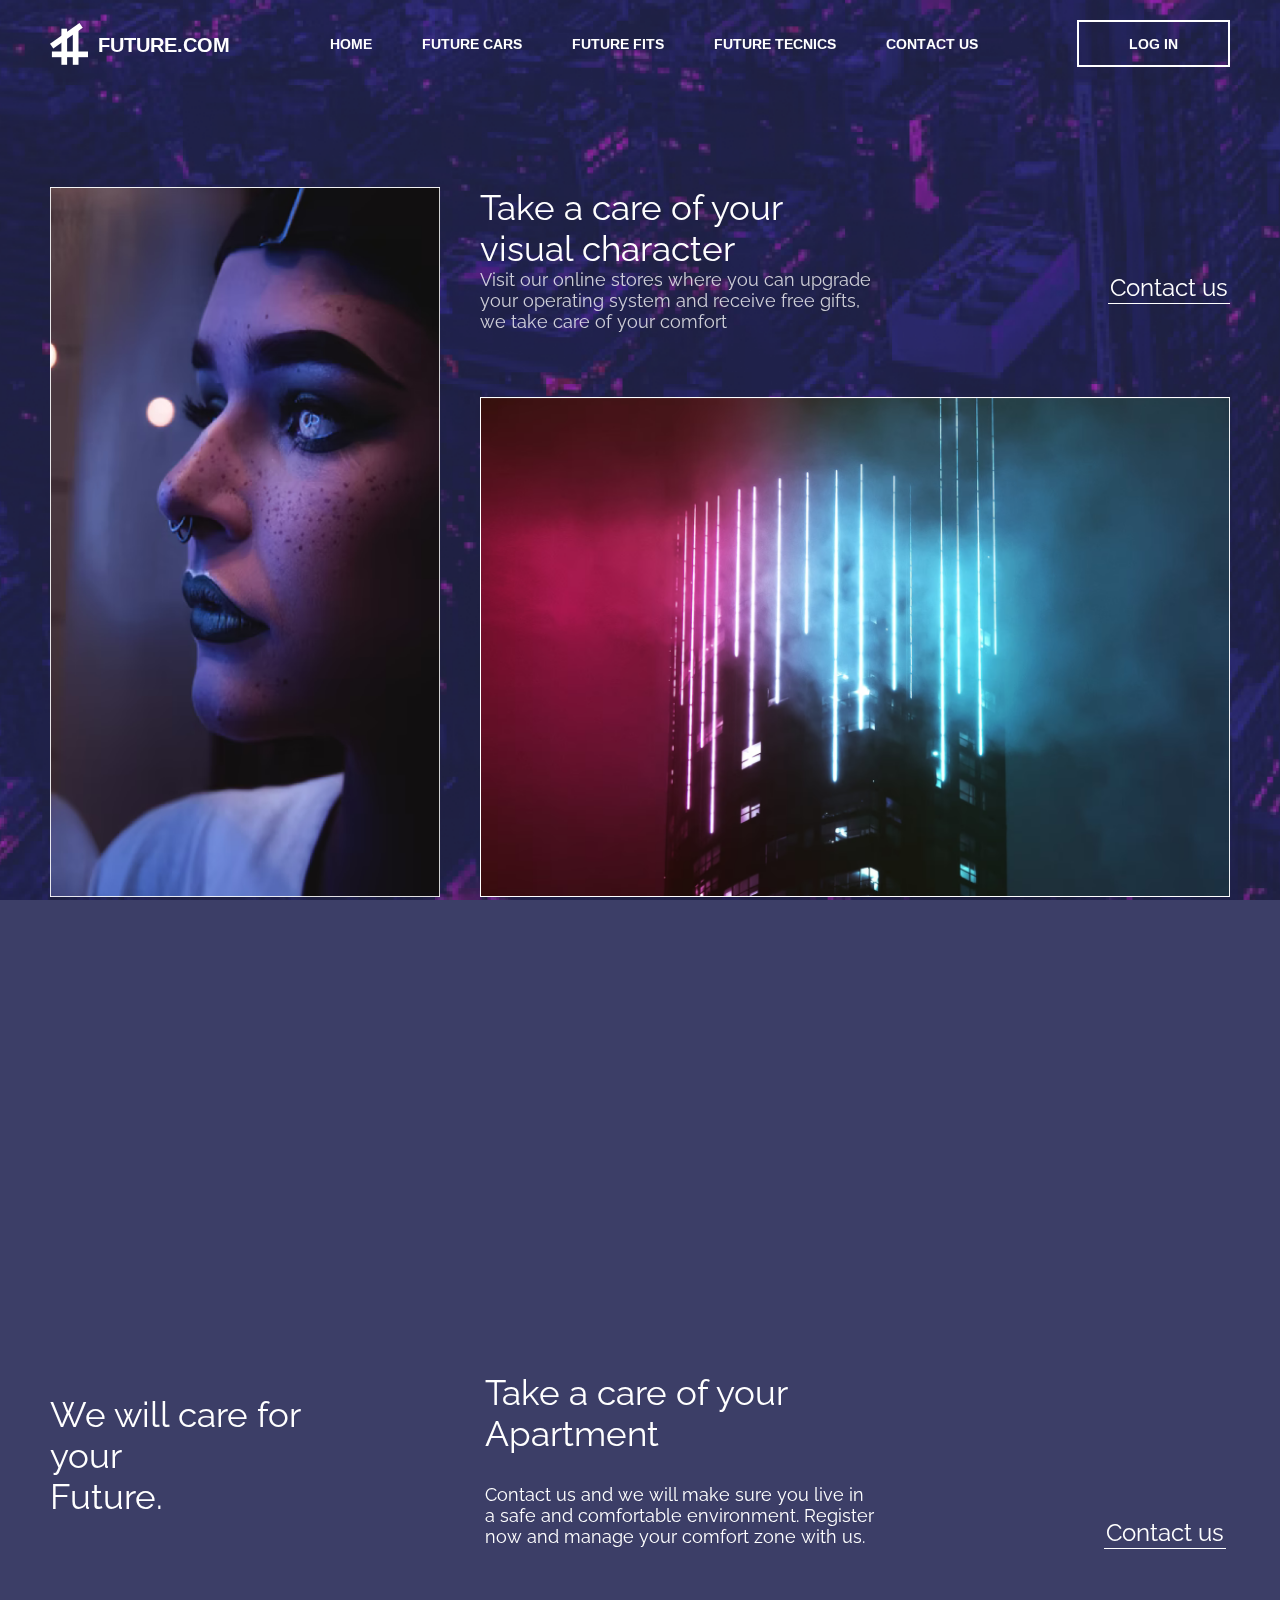
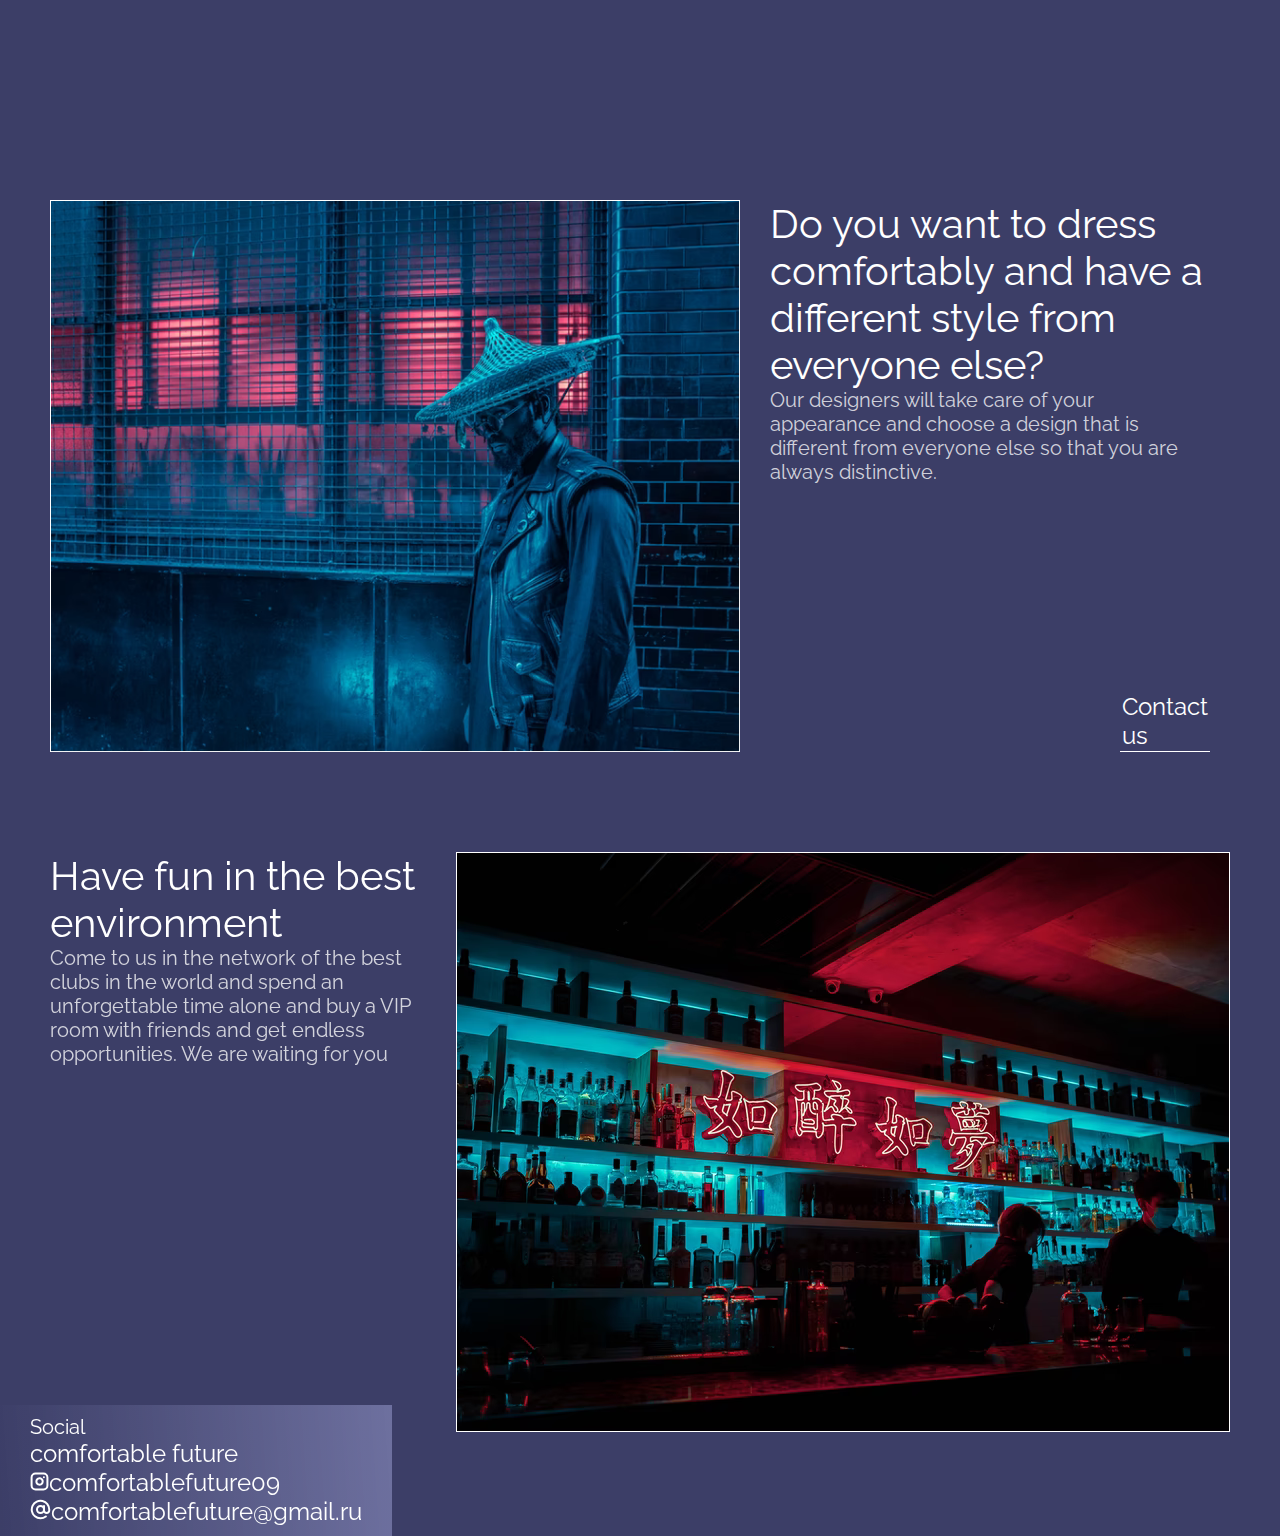
<file: index.html>
<!DOCTYPE html>
<html lang="en">

<head>
    <link rel="stylesheet" href="https://cdnjs.cloudflare.com/ajax/libs/font-awesome/6.4.2/css/all.min.css"
        integrity="sha512-z3gLpd7yknf1YoNbCzqRKc4qyor8gaKU1qmn+CShxbuBusANI9QpRohGBreCFkKxLhei6S9CQXFEbbKuqLg0DA=="
        crossorigin="anonymous" referrerpolicy="no-referrer" />
    <link rel="preconnect" href="https://fonts.googleapis.com">
    <link rel="preconnect" href="https://fonts.gstatic.com" crossorigin>
    <link href="https://fonts.googleapis.com/css2?family=Ramabhadra&display=swap" rel="stylesheet">
    <link rel="preconnect" href="https://fonts.googleapis.com">
    <link rel="preconnect" href="https://fonts.gstatic.com" crossorigin>
    <link href="https://fonts.googleapis.com/css2?family=Raleway&display=swap" rel="stylesheet">
    <meta charset="UTF-8">
    <meta name="viewport" content="width=device-width, initial-scale=1.0">
    <title>Document</title>
    <link rel="stylesheet" href="assets/css/style.css">
</head>

<body>
    <header>
        <nav>
            <h1><a href="index.html"><img src="assets/img/Nav Group 1.svg" alt="">FUTURE.COM</a></h1>
            <ul>
                <li><a href="index.html">HOME</a></li>
                <li><a href="#">FUTURE CARS</a></li>
                <li><a href="main.html">FUTURE FITS</a></li>
                <li><a href="#">FUTURE TECNICS</a></li>
                <li><a href="#">CONTACT US</a></li>
            </ul>
            <a href="#" class="log_in">LOG IN</a>
        </nav>
        <div class="section1">
            <div class="img1">
                <img src="assets/img/Sec1 Rectangle 7.png" alt="">
            </div>
            <div class="text">
                <div class="take">
                    <h2>Take a care of your <br>
                        visual character</h2>
                    <p>Visit our online stores where you can upgrade <br> your operating system and receive free gifts,
                        <br> we take
                        care of your comfort
                    </p>
                </div>
                <div class="content"><a href="#">Contact us</a></div>
            </div>
            <div class="img2">
                <img src="assets/img/Sec2 Rectangle 8.png" alt="">
            </div>

        </div>
        <div class="div">
            <div class="text2">
                <h2>We will care for <br>
                    your <br>
                    Future.</h2>
            </div>
            <div class="take2">
                <div>
                    <h2>Take a care of your <br>
                        Apartment</h2>
                    <p>Contact us and we will make sure you live in <br> a safe and comfortable environment. Register
                        <br>
                        now and
                        manage your comfort zone with us.
                    </p>
                </div>

                <div class="Contact"><a href="#">Contact us</a></div>
            </div>
        </div>
    </header>
    <section class="section2">
        <div class="img3">
            <img src="assets/img/Sec3 image 1 (1).png" alt="">
            <a href="#">Contact us</a>
        </div>
        <div class="text4">
            <h2>Do you want to dress <br> comfortably and have a <br>
                different style from <br> everyone else?
            </h2>
            <p>Our designers will take care of your <br> appearance and choose a design that is <br> different from
                everyone else
                so that you are <br> always distinctive.
            </p>
        </div>
    </section>
    <section class="section3">
        <div class="text5">
            <h2>Have fun in the best <br> environment</h2>
            <p>Come to us in the network of the best <br> clubs in the world and spend an <br> unforgettable time alone
                and buy a VIP <br> room with friends and get endless <br> opportunities. We are waiting for you
            </p>
        </div>
        <div class="img4">
            <img src="assets/img/Sec4 image 2.png" alt="">
        </div>
        <div class="footer">
            <ul>
                <li><h2>Social</h2></li>
                <li><a href="https://ru-ru.facebook.com/" target="_blank"><i class="fa-brands fa-facebook-f"></i>comfortable future</a></li>
                <li><a href="https://www.instagram.com/" target="_blank"><img src="assets/img/instagram.svg" alt="">comfortablefuture09</a></li>
                <li><a href="#"><img src="assets/img/at-sign.svg" alt="">comfortablefuture@gmail.ru</a></li>
            </ul>
        </div>
    </section>
</body>
<!-- <img src="assets/img/facebook.svg" alt=""> -->
</html>
</file>
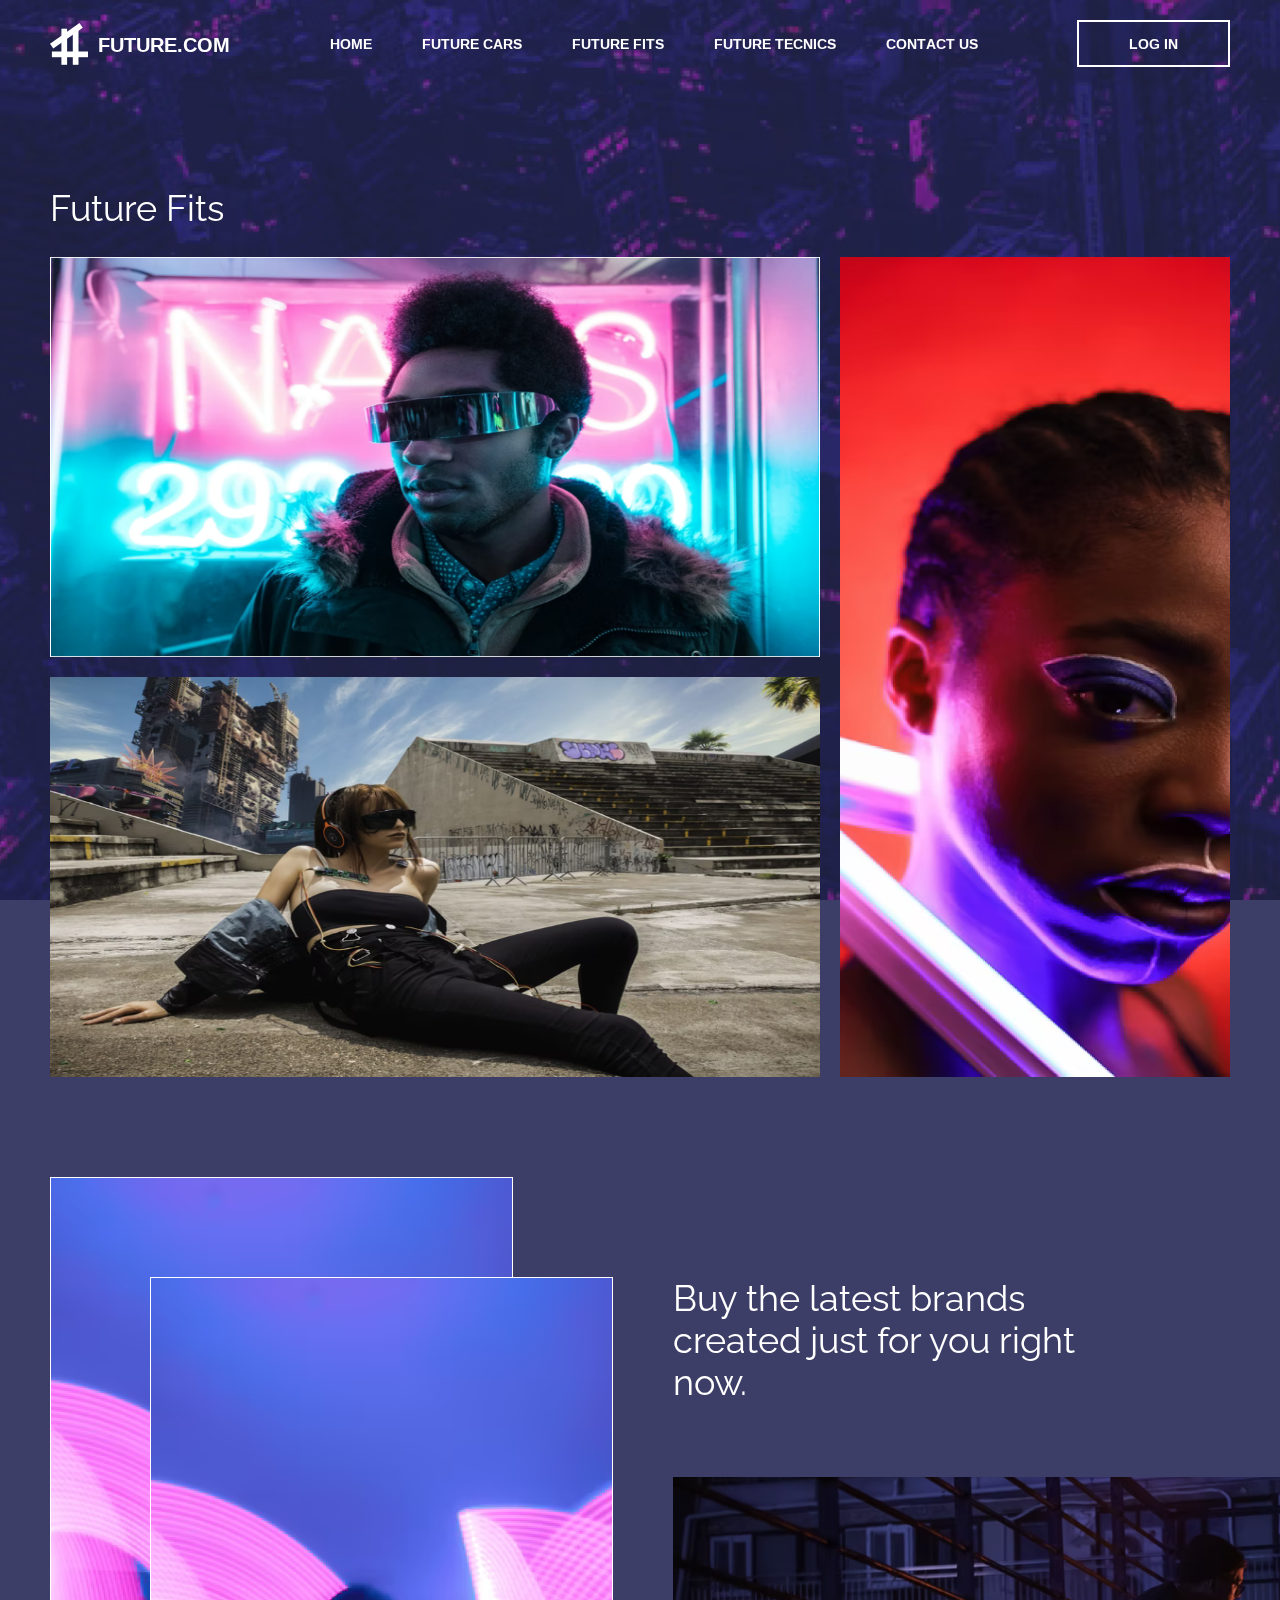
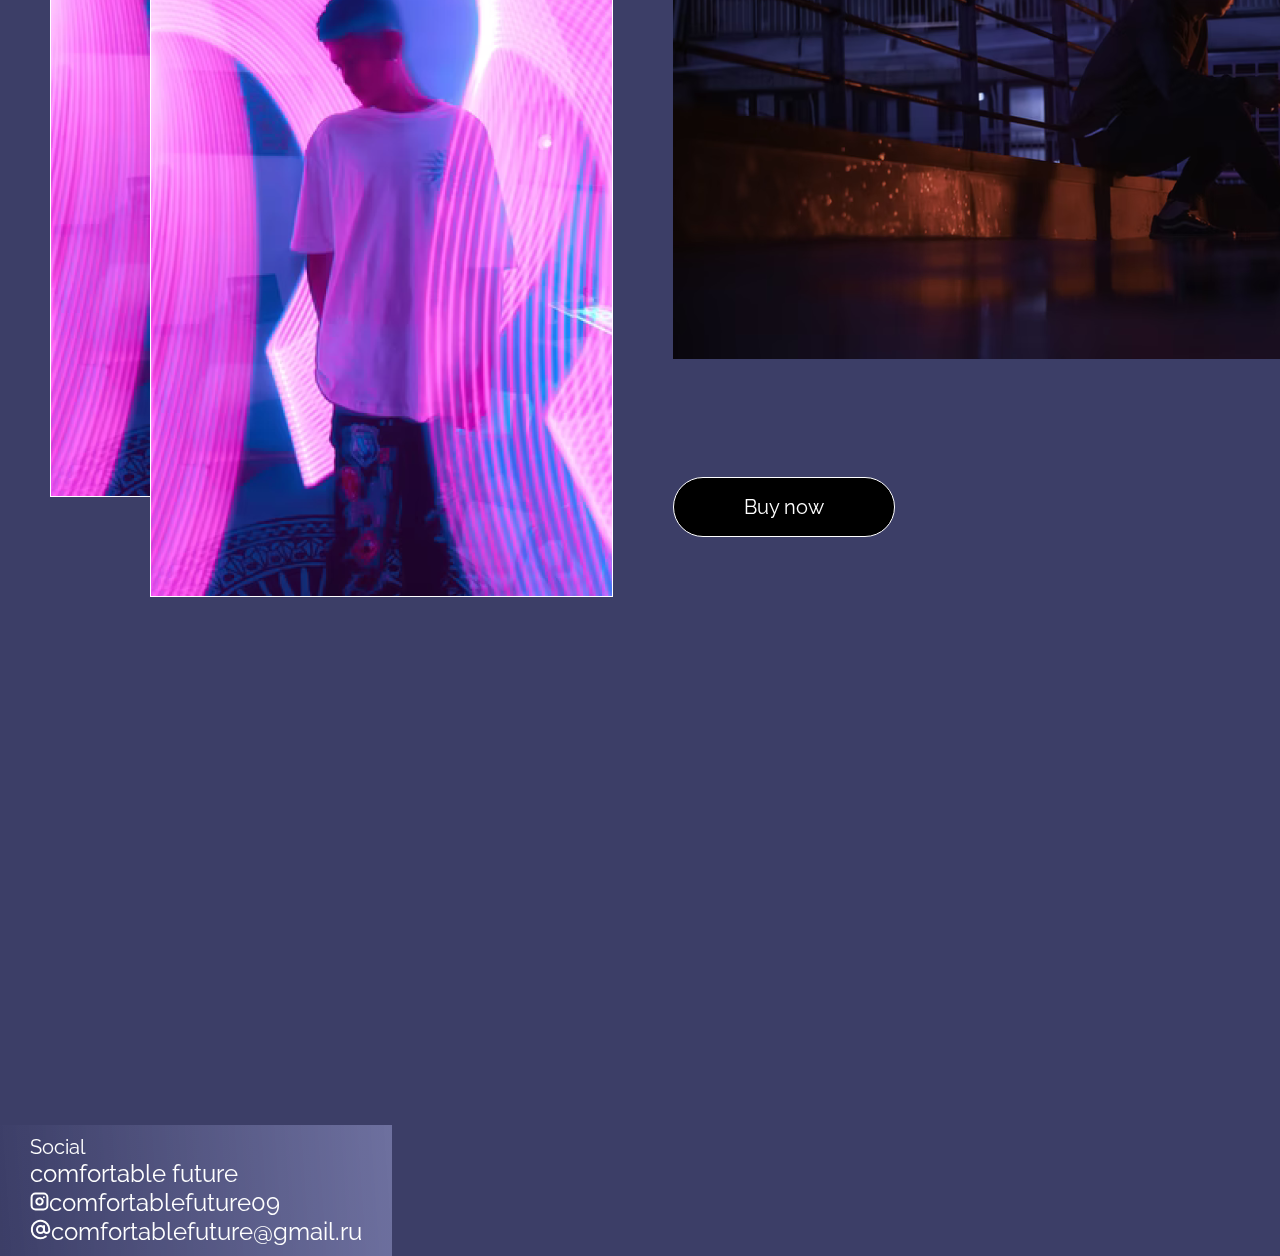
<file: main.html>
<!DOCTYPE html>
<html lang="en">

<head>
    <link rel="stylesheet" href="https://cdnjs.cloudflare.com/ajax/libs/font-awesome/6.4.2/css/all.min.css"
        integrity="sha512-z3gLpd7yknf1YoNbCzqRKc4qyor8gaKU1qmn+CShxbuBusANI9QpRohGBreCFkKxLhei6S9CQXFEbbKuqLg0DA=="
        crossorigin="anonymous" referrerpolicy="no-referrer" />
    <link rel="preconnect" href="https://fonts.googleapis.com">
    <link rel="preconnect" href="https://fonts.gstatic.com" crossorigin>
    <link href="https://fonts.googleapis.com/css2?family=Ramabhadra&display=swap" rel="stylesheet">
    <link rel="preconnect" href="https://fonts.googleapis.com">
    <link rel="preconnect" href="https://fonts.gstatic.com" crossorigin>
    <link href="https://fonts.googleapis.com/css2?family=Raleway&display=swap" rel="stylesheet">
    <meta charset="UTF-8">
    <meta name="viewport" content="width=device-width, initial-scale=1.0">
    <title>Document</title>
    <link rel="stylesheet" href="assets/css/main.css">
</head>

<body>
    <header>
        <nav>
            <h1><a href="index.html"><img src="assets/img/Nav Group 1.svg" alt="">FUTURE.COM</a></h1>
            <ul>
                <li><a href="index.html">HOME</a></li>
                <li><a href="#">FUTURE CARS</a></li>
                <li><a href="main.html">FUTURE FITS</a></li>
                <li><a href="#">FUTURE TECNICS</a></li>
                <li><a href="#">CONTACT US</a></li>
            </ul>
            <a href="#" class="log_in">LOG IN</a>
        </nav>
        <div class="section1">
            <div class="text1">
                <h2>Future Fits</h2>
            </div>
            <div class="img1">
                <img src="assets/img/Page2:1 image 3.png" alt="">
            </div>
            <div class="img2">
                <img src="assets/img/Page2:2 image 4.png" alt="">
            </div>
            <div class="img3">
                <img src="assets/img/Page2:3 Sec3 Rectangle 11.png" alt="">
            </div>
        </div>
        <div class="section2">
            <div class="img4">
                <img src="assets/img/Page2:4 Rectangle 12.png" alt="">
            </div>
            <div class="img5">
                <img src="assets/img/Page2:4 Rectangle 12.png" alt="">
            </div>
            <div class="text2">
                <h2>Buy the latest brands <br> created just for you right <br> now.
                </h2>
            </div>
            <div class="img6">
                <img src="assets/img/Page2:5 Rectangle 17 (3).png" alt="">
            </div>
            <div class="link">
                <a href="#">Buy now</a>
            </div>
        </div>
        <div class="footer">
            <ul>
                <li>
                    <h2>Social</h2>
                </li>
                <li><a href="https://ru-ru.facebook.com/" target="_blank"><i
                            class="fa-brands fa-facebook-f"></i>comfortable future</a></li>
                <li><a href="https://www.instagram.com/" target="_blank"><img src="assets/img/instagram.svg"
                            alt="">comfortablefuture09</a></li>
                <li><a href="#"><img src="assets/img/at-sign.svg" alt="">comfortablefuture@gmail.ru</a></li>
            </ul>
        </div>
    </header>

</body>

</html>
</file>
<file: assets/css/style.css>
* {
    padding: 0;
    margin: 0;
    box-sizing: border-box;
    text-decoration: none;
    list-style: none;
}

body {
    background-color: #3C3E67;
}

header {
    width: 100%;
    background-image: url('/assets/img/Rectangle\ 1.png');
    backdrop-filter: blur(7px);
    height: 100vh;
    background-position: center;
    background-size: cover;
}

nav {
    display: flex;
    align-items: center;
    width: 100%;
    justify-content: space-between;
    padding: 20px 50px;
}


nav h1 a {
    color: #FFF;
    font-family: Ramabhadra;
    font-size: 20px;
    font-style: normal;
    font-weight: 400;
    line-height: normal;
    display: flex;
    align-items: center;
}

nav h1 img {
    padding-right: 10px;
}

nav ul {
    display: flex;
    align-items: center;
    gap: 30px;
}

nav ul li a {
    color: #FFF;
    font-family: Ramabhadra;
    font-size: 14px;
    font-style: normal;
    font-weight: 400;
    line-height: normal;
    border-bottom: 6px solid inherit;
    padding: 0 10px;
    transition: .3s;
}

nav ul li a:hover {
    border-bottom: 6px solid #FFF;
    padding: 0 10px;
}

.log_in {
    border: 2px solid #FFF;
    padding: 8px 50px;
    background-color: inherit;
    color: #FFF;
    font-family: Ramabhadra;
    font-size: 14px;
    font-style: normal;
    font-weight: 400;
    line-height: normal;
    transition: .6s;
}

.log_in:hover {
    background-color: #FFF;
    border: 2px solid #FFF;
    color: black;
}

/* ----------------------- */
.section1 {
    width: 100%;
    height: 140vh;
    display: grid;
    grid-template-columns: 390px 20px 1fr;
    grid-template-rows: 200px 500px 1fr;
    padding: 100px 50px;
    gap: 10px;
}

.div {
    width: 100%;
    height: 140vh;
    display: grid;
    grid-template-columns: 485px 1fr;
    grid-template-rows: 200px 500px 1fr;
}

.take2 {
    display: flex;
    align-items: end;
    gap: 230px;
}

.Contact a {
    color: #FFF;
    font-family: Raleway;
    font-size: 24px;
    font-style: normal;
    font-weight: 400;
    line-height: normal;
    border-bottom: 1px solid #FFF;
    padding: 1px 2px;
}

.div h2 {
    color: #FFF;
    font-family: Raleway;
    font-size: 35px;
    font-style: normal;
    font-weight: 400;
    line-height: normal;
    padding-bottom: 30px;
}

.div p {
    color: #FFF;
    font-family: Raleway;
    font-size: 18px;
    font-style: normal;
    font-weight: 400;
    line-height: normal;
}

.section1 img {
    object-fit: fill;
    width: 100%;
    height: 100%;
}

.img1 {
    grid-row: 1/3;
    grid-column: 1/2;
}

.text {
    grid-row: 1/2;
    grid-column: 3/4;
    display: flex;
    justify-content: space-between;
}

.content {
    align-self: center;
    text-align: end;
}

.img2 {
    grid-row: 2/3;
    grid-column: 3/4;
}

.section1 h2 {
    color: #FFF;
    font-family: Raleway;
    font-size: 35px;
    font-style: normal;
    font-weight: 400;
    line-height: normal;
}

.text2 h2 {
    color: #FFF;
    font-family: Raleway;
    font-size: 35px;
    font-style: normal;
    font-weight: 400;
    line-height: normal;
}

.text2 {
    display: flex;
    align-items: end;
    justify-content: space-between;
    padding: 0 50px;
}

.text2 p {
    color: #ffffffc6;
    font-family: Raleway;
    font-size: 18px;
    font-style: normal;
    font-weight: 400;
    line-height: normal;
}

.section1 p {
    color: #ffffffc6;
    font-family: Raleway;
    font-size: 18px;
    font-style: normal;
    font-weight: 400;
    line-height: normal;
}

.section1 a {
    color: #FFF;
    font-family: Raleway;
    font-size: 24px;
    font-style: normal;
    font-weight: 400;
    line-height: normal;
    border-bottom: 1px solid #FFF;
    padding: 1px 2px;
}

.text2 a {
    color: #FFF;
    font-family: Raleway;
    font-size: 24px;
    font-style: normal;
    font-weight: 400;
    line-height: normal;
    border-bottom: 1px solid #FFF;
    padding: 1px 2px;
}

.section2 {
    display: grid;
    grid-template-columns: 1.5fr 1fr;
    grid-template-rows: 1fr;
    padding: 100vh 50px 0 50px;
    gap: 30px;
}

.img3 img {
    width: 100%;
    height: 100%;
    object-fit: fill;
}

.img3 {
    grid-row: 1/2;
    grid-column: 1/2;
    display: flex;
    align-items: end;
    /* justify-content: space-between; */
    gap: 380px;
}

.img3 a {
    color: #FFF;
    font-family: Raleway;
    font-size: 24px;
    font-style: normal;
    font-weight: 400;
    line-height: normal;
    border-bottom: 1px solid #FFF;
    padding: 1px 2px;
}

.text4 {
    grid-row: 1/2;
    grid-column: 2/3;
}

.text4 h2 {
    color: #FFF;
    font-family: Raleway;
    font-size: 40px;
    font-style: normal;
    font-weight: 400;
    line-height: normal;
}

.text4 p {
    color: #ffffffc6;
    font-family: Raleway;
    font-size: 20px;
    font-style: normal;
    font-weight: 400;
    line-height: normal;
}

.text5 h2 {
    color: #FFF;
    font-family: Raleway;
    font-size: 40px;
    font-style: normal;
    font-weight: 400;
    line-height: normal;
}
.section3 {
    width: 100%;
    padding: 100px 50px;
    display: grid;
    grid-template-rows: 1fr;
    grid-template-columns: 1fr 1fr;
    position: relative;
}
.text5 p {
    color: #ffffffc6;
    font-family: Raleway;
    font-size: 20px;
    font-style: normal;
    font-weight: 400;
    line-height: normal;
}

.footer h2 {
    color: #FFF;
    font-family: Raleway;
    font-size: 20px;
    font-style: normal;
    font-weight: 400;
    line-height: normal;
}
.footer a {
    color: #FFF;
    font-family: Raleway;
    font-size: 24px;
    font-style: normal;
    font-weight: 400;
    line-height: normal;
}
.footer {
    background-image: linear-gradient(86deg, #3C3E67 0%, rgba(155, 158, 210, 0.527) 100%);
    /* background-image: linear-gradient(to right, rgba(155, 158, 210, 0.411), rgba(155, 158, 210, 0.763)); */
    /* border: 1px solid black; */
    padding: 10px 30px;
    position: absolute;
    left: 0px;
    bottom: 0;
}
</file>
<file: assets/css/main.css>
* {
    padding: 0;
    margin: 0;
    box-sizing: border-box;
    text-decoration: none;
    list-style: none;
}

body {
    background-color: #3C3E67;
}

header {
    width: 100%;
    background-image: url('/assets/img/Rectangle\ 1.png');
    backdrop-filter: blur(7px);
    height: 100vh;
    background-position: center;
    background-size: cover;
}

nav {
    display: flex;
    align-items: center;
    width: 100%;
    justify-content: space-between;
    padding: 20px 50px;
}


nav h1 a {
    color: #FFF;
    font-family: Ramabhadra;
    font-size: 20px;
    font-style: normal;
    font-weight: 400;
    line-height: normal;
    display: flex;
    align-items: center;
}

nav h1 img {
    padding-right: 10px;
}

nav ul {
    display: flex;
    align-items: center;
    gap: 30px;
}

nav ul li a {
    color: #FFF;
    font-family: Ramabhadra;
    font-size: 14px;
    font-style: normal;
    font-weight: 400;
    line-height: normal;
    border-bottom: 6px solid inherit;
    padding: 0 10px;
    transition: .3s;
}

nav ul li a:hover {
    border-bottom: 6px solid #FFF;
    padding: 0 10px;
}

.log_in {
    border: 2px solid #FFF;
    padding: 8px 50px;
    background-color: inherit;
    color: #FFF;
    font-family: Ramabhadra;
    font-size: 14px;
    font-style: normal;
    font-weight: 400;
    line-height: normal;
    transition: .6s;
}

.log_in:hover {
    background-color: #FFF;
    border: 2px solid #FFF;
    color: black;
}

/* -------------------------- */


.section1 {
    width: 100%;
    display: grid;
    grid-template-rows: 20px 10px 400px 400px;
    grid-template-columns: 1fr 390px;
    padding: 100px 50px;
    gap: 20px;
}

.section1 img {
    width: 100%;
    height: 100%;
    object-fit: fill;
}

.img1 {
    grid-row: 3/4;
    grid-column: 1/2;
}

.img2 {
    grid-row: 4/5;
    grid-column: 1/2;
}

.img3 {
    grid-row: 3/5;
    grid-column: 2/3;
}

.text1 {
    grid-row: 1/2;
    grid-column: 1/3;
}

.text1 h2 {
    color: #FFF;
    font-family: Raleway;
    font-size: 36px;
    font-style: normal;
    font-weight: 400;
    line-height: normal;
}

/* -------------------------- */
.section2 {
    width: 100%;
    display: grid;
    grid-template-columns: 100px 100px 1fr;
    grid-template-rows: 100px 200px 200px 400px 160px; 
    padding: 0 0 0 50px;
    /* position: relative; */
}

.img4 {
    grid-row: 1/2;
    grid-column: 1/3;
}

.img5 {
    grid-column: 2/4;
    grid-row: 2/3;
}

.text2 {
    grid-row: 2/3;
    grid-column: 4/6;
}
.img6 {
    grid-row: 3/4;
    grid-column: 4/6;
}

.link {
    grid-row: 5/6;
    grid-column: 4/5;
}

.section2 {
    width: 100%;
    height: 100%;
    object-fit: fill;
}

.section2 h2 {
    color: #FFF;
    font-family: Raleway;
    font-size: 36px;
    font-style: normal;
    font-weight: 400;
    line-height: normal;
}

.link a {
    color: #FFF;
    font-family: Raleway;
    font-size: 20px;
    font-style: normal;
    font-weight: 400;
    line-height: normal;
    border-radius: 66px;
    border: 1px solid #FFF;
    background: #000;
    text-align: center;
    padding: 17px 70px;
    display: inline-block;
    transition: .6s;
}

.link a:hover {
    background-color: #3C3E67;
}
.footer h2 {
    color: #FFF;
    font-family: Raleway;
    font-size: 20px;
    font-style: normal;
    font-weight: 400;
    line-height: normal;
}
.footer a {
    color: #FFF;
    font-family: Raleway;
    font-size: 24px;
    font-style: normal;
    font-weight: 400;
    line-height: normal;
}
.footer {
    display: inline-block;
    margin-top: 72vh;
    background-image: linear-gradient(86deg, #3C3E67 0%, rgba(155, 158, 210, 0.527) 100%);
    padding: 10px 30px;
    /* position: absolute; */
    /* left: 0px; */
    /* bottom: 0; */
}
</file>
